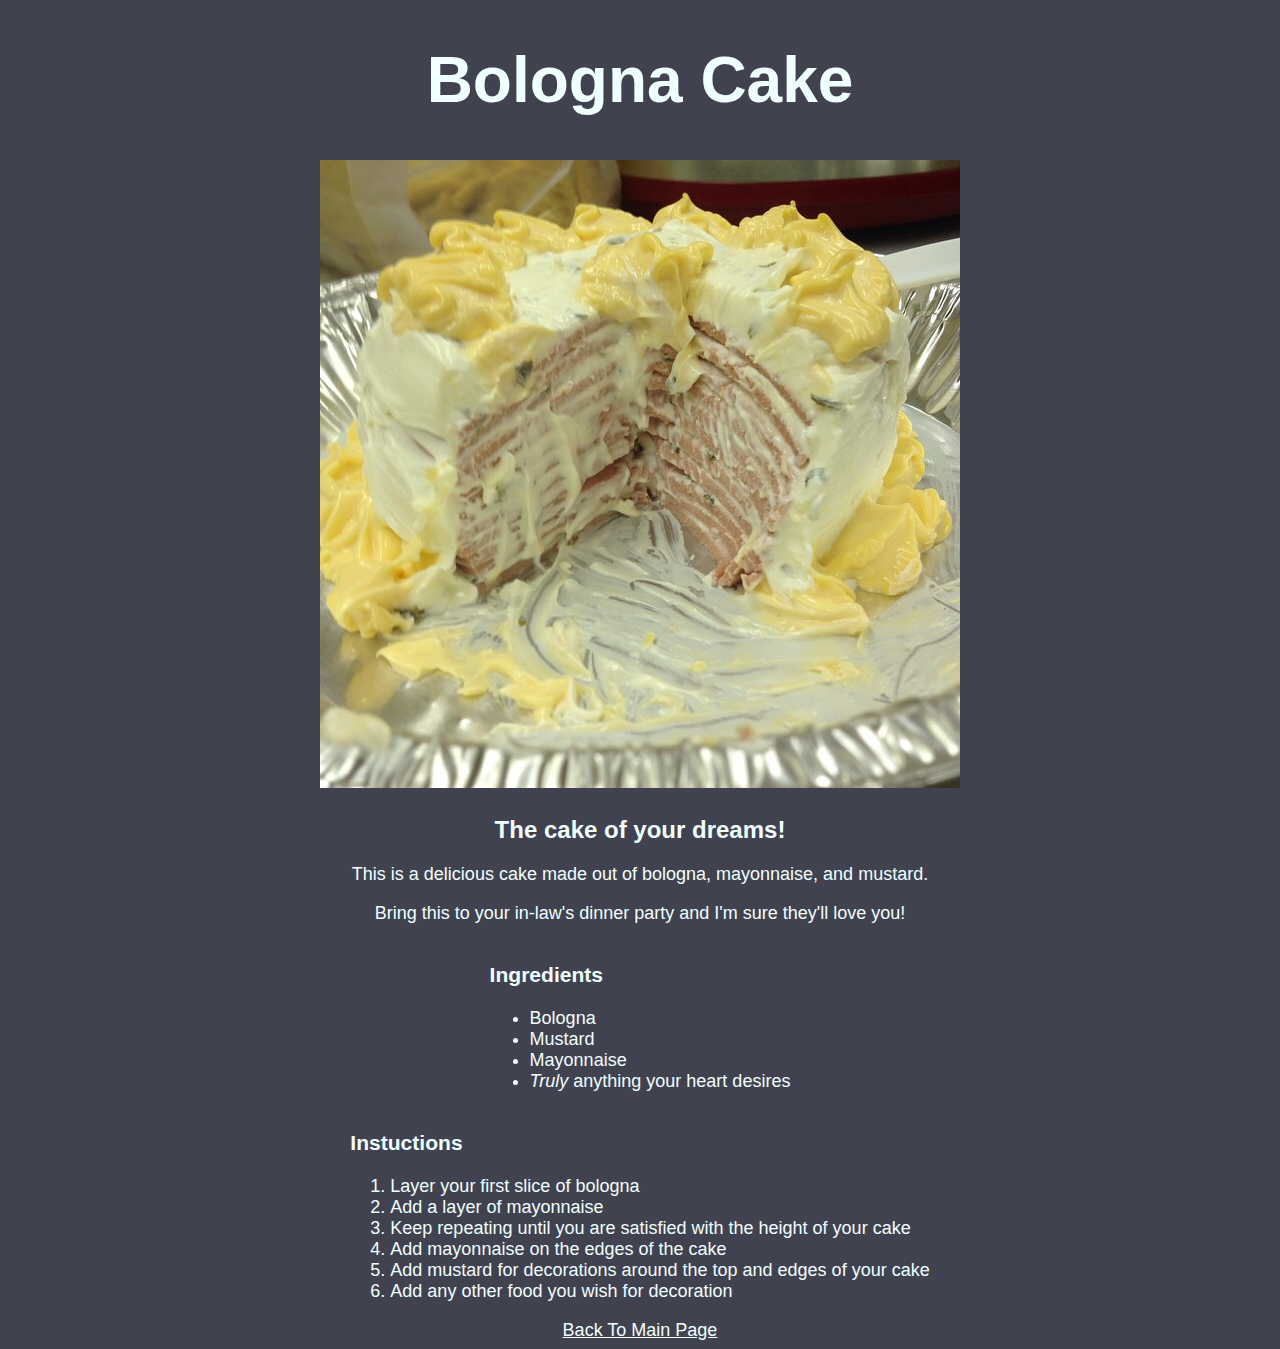
<file: recipes/bologna-cake.html>
<!DOCTYPE html>
<html lang="en">
    <head>
        <meta charset="utf">
        <title>Odin Recipe Book</title>
        <link rel="stylesheet" href="../style.css">
    </head>
    <body>
        <div class="header">
            <h1>Bologna Cake</h1>
            <img src="../recipe-pictures/bologna-cake.png" alt="A cake layered with bologna and mayo">
            <h2 class="sub">The cake of your dreams!</h2>    
            <p class="par">This is a delicious cake made out of bologna, mayonnaise, and mustard.</p>
            <p class="par">Bring this to your in-law's dinner party and I'm sure they'll love you!</p>
        </div>
        <div class="list">
            <h3>Ingredients</h3>
            <ul>
                <li>Bologna</li>
                <li>Mustard</li>
                <li>Mayonnaise</li>
                <li><em>Truly</em> anything your heart desires</li>
            </ul>
        </div>
        <div class="list">
            <h3>Instuctions</h3>
                <ol>
                    <li>Layer your first slice of bologna</li>
                    <li>Add a layer of mayonnaise</li>
                    <li>Keep repeating until you are satisfied with the height of your cake</li>
                    <li>Add mayonnaise on the edges of the cake</li>
                    <li>Add mustard for decorations around the top and edges of your cake</li>
                    <li>Add any other food you wish for decoration</li>
                </ol>
        </div>
        <div class="links"> <a href="../index.html" class="links">Back To Main Page</a> </div>       
    </body>
</html>
</file>
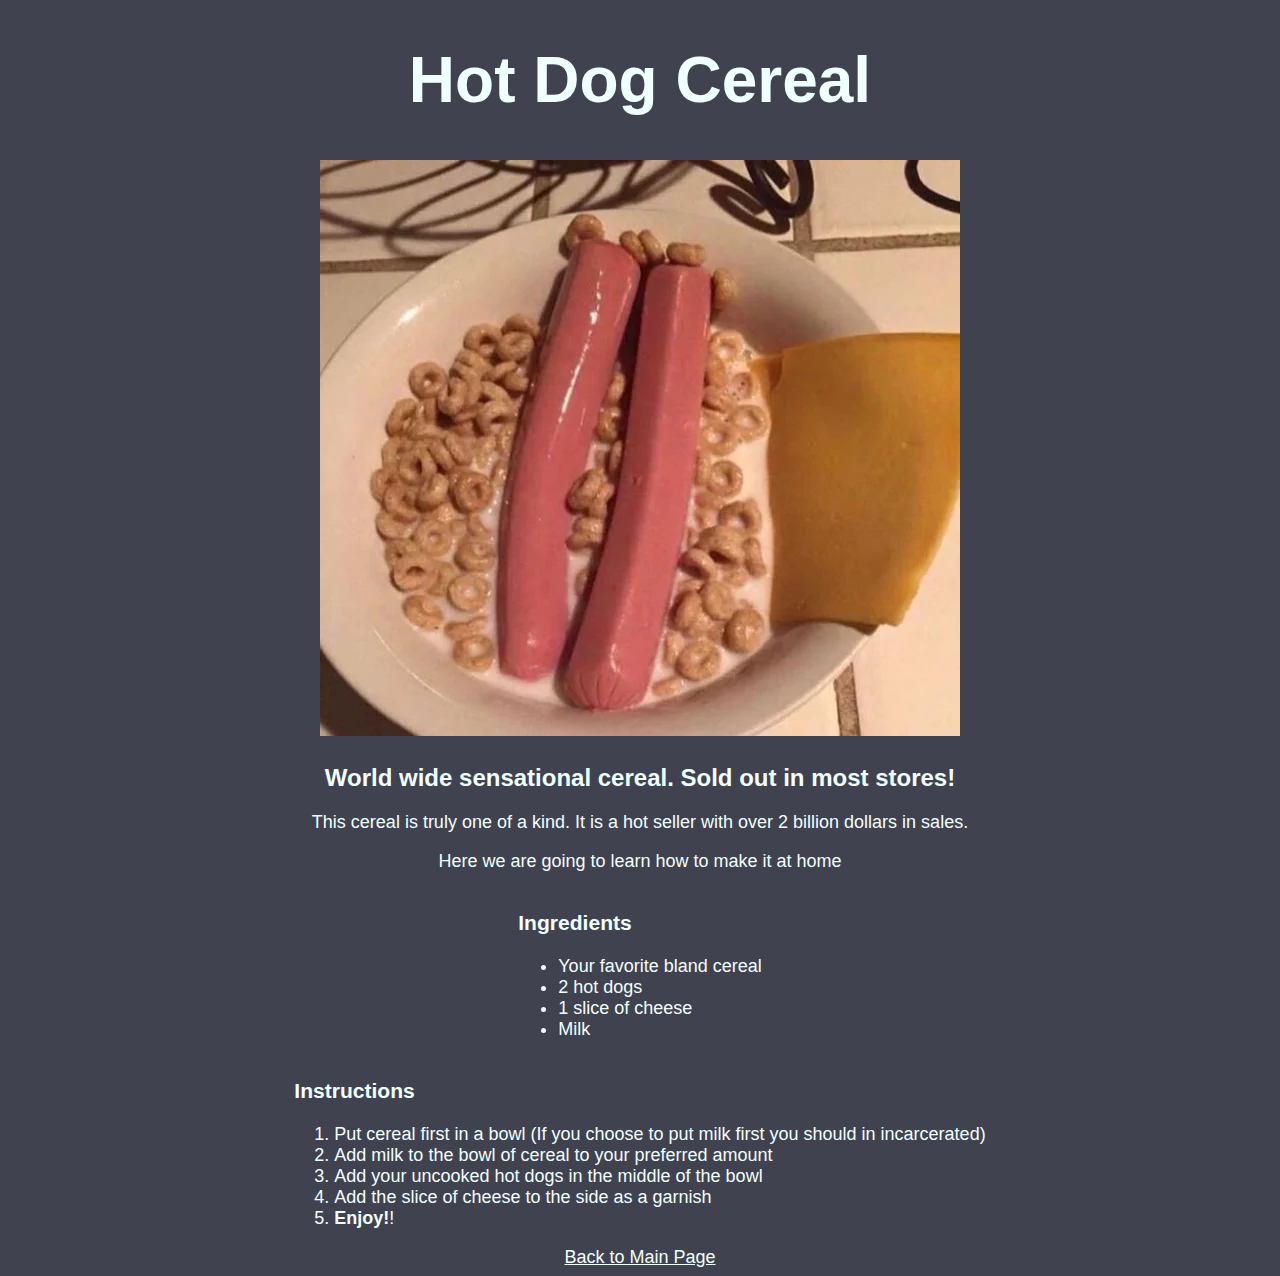
<file: recipes/hot-dog-cereal.html>
<!DOCTYPE html>
<html lang="en">
    <head>
        <meta charset="utf-8">
        <title>Odin Recipe Book</title>
        <link rel="stylesheet" href="../style.css">
    </head>
    <body>
        <div class="header">
            <h1>Hot Dog Cereal</h1>
            <img src="../recipe-pictures/hot-dog-cereal.png" alt="Cereal with a slice of cheese and hot dog in it.">
            <h2 class="sub">World wide sensational cereal. Sold out in most stores!</h2>
            <div class="par">
                <p>This cereal is truly one of a kind. It is a hot seller with over 2 billion dollars in sales.</p>
                <p>Here we are going to learn how to make it at home</p>
            </div>
        </div>
        <div class="list">
            <h3>Ingredients</h3>
            <ul>
                <li>Your favorite bland cereal</li>
                <li>2 hot dogs</li>
                <li>1 slice of cheese</li>
                <li>Milk</li>
            </ul>
        </div>

        <div class="list">
            <h3>Instructions</h3>
            <ol>
                <li>Put cereal first in a bowl (If you choose to put milk first you should in incarcerated) </li>
                <li>Add milk to the bowl of cereal to your preferred amount</li>
                <li>Add your uncooked hot dogs in the middle of the bowl</li>
                <li>Add the slice of cheese to the side as a garnish</li>
                <li><strong>Enjoy!</strong>!</li>
            </ol>
        </div>
        <div class="links"> <a href="../index.html" class="links">Back to Main Page</a> </div>
    </body>
</html>
</file>
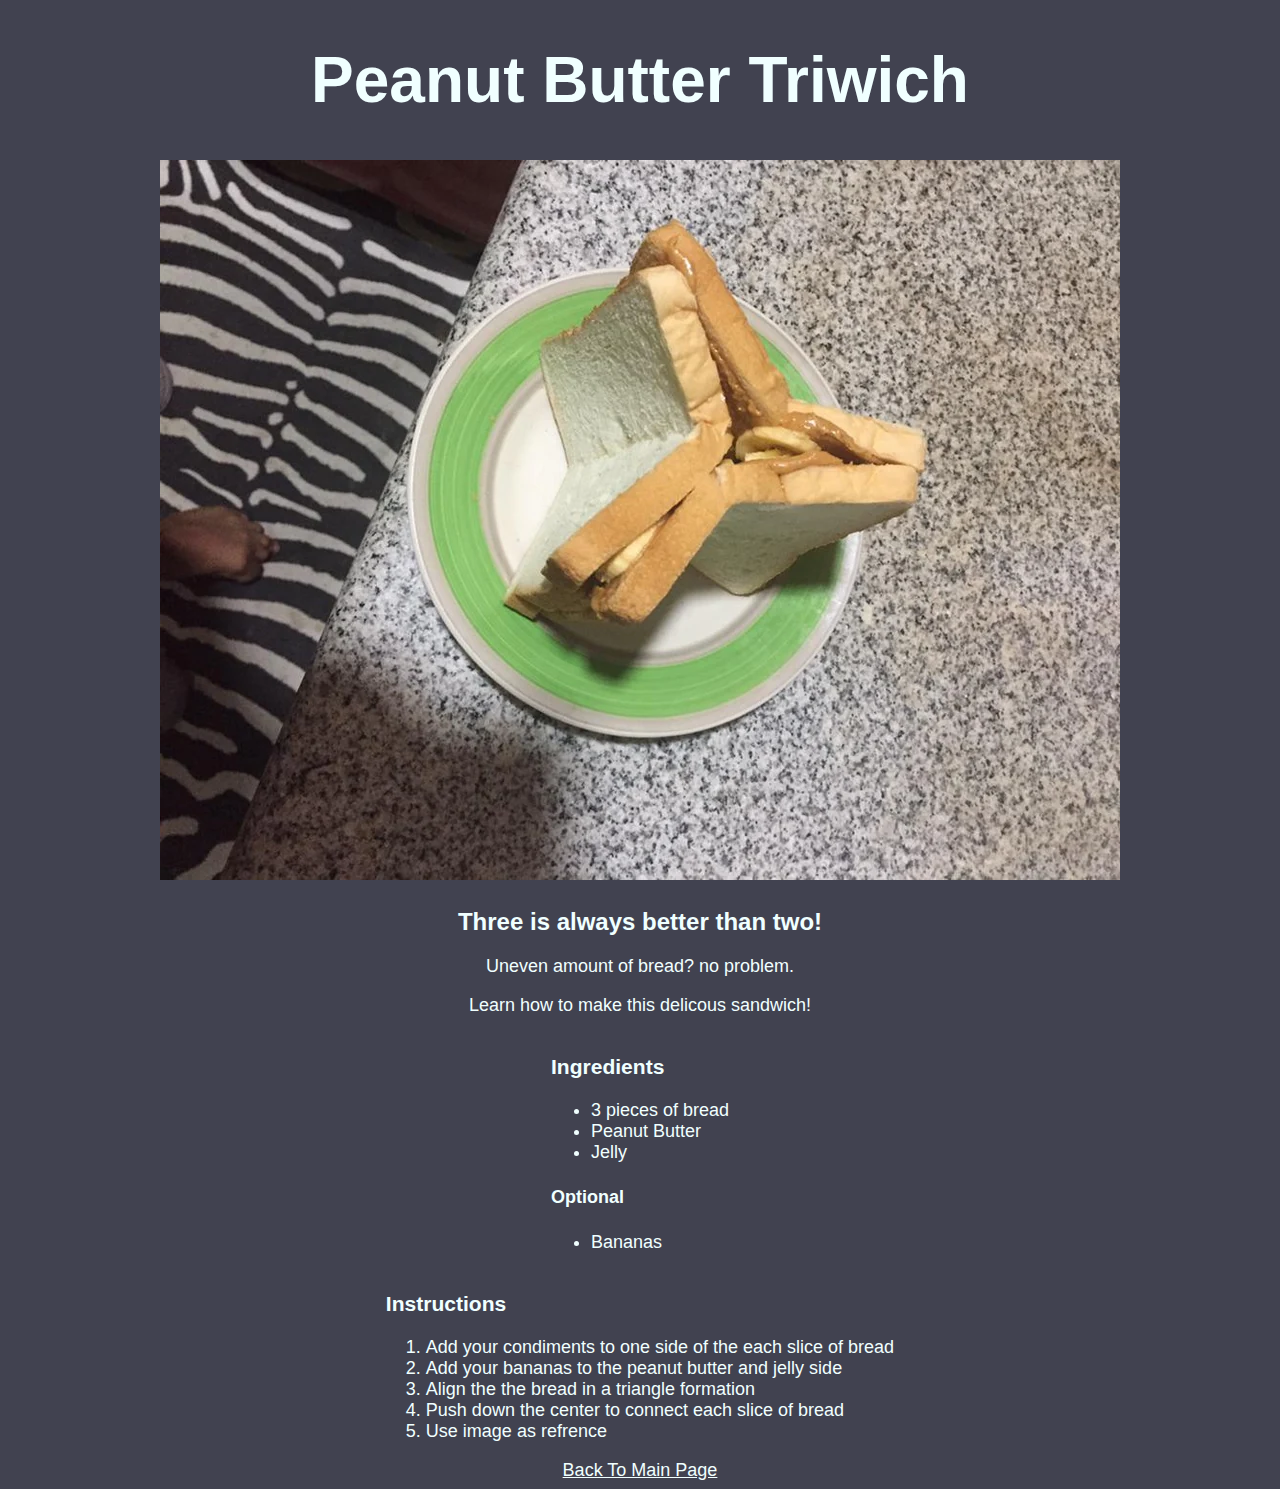
<file: recipes/pb-triwich.html>
<!DOCTYPE html>
<html lang="en">
    <head>
        <meta charset="utf-8">
        <title>Odin Recipe Book</title>
        <link rel="stylesheet" href="../style.css">
    </head>
    <body>
        <div class="header">
            <h1>Peanut Butter Triwich</h1>
            <img src="../recipe-pictures/peanut-butter-triwitch.png" alt="Three slices of bread aligned to make a sandwich">
            <h2 class="sub">Three is always better than two!</h2>
            <div class="par">
                <p>Uneven amount of bread? no problem.</p>
                <p>Learn how to make this delicous sandwich!</p>
            </div>
        </div>
        <div class="list">
            <h3>Ingredients</h3>
            <ul>
                <li>3 pieces of bread</li>
                <li>Peanut Butter</li>
                <li>Jelly</li>
            </ul>
            <h4>Optional</h4>
            <ul>
                <li>Bananas</li>
            </ul>
        </div>

        <div class="list">
            <h3>Instructions</h3>
            <ol>
                <li>Add your condiments to one side of the each slice of bread</li>
                <li>Add your bananas to the peanut butter and jelly side</li>
                <li>Align the the bread in a triangle formation</li>
                <li>Push down the center to connect each slice of bread</li>
                <li>Use image as refrence</li>
            </ol>
        </div>
        <div class="links"> <a href="../index.html" class="links">Back To Main Page</a> </div>
    </body>
</html>
</file>
<file: style.css>
/* All Pages */
body{
    background-color: rgb(65, 66, 80);
}


#mouse-eating { /* Gif for front page */
    width: 600px;
    height: auto;
}

.header, .sub, .par, .list, .links{
    color: azure;
    font-family: Verdana, Geneva, Tahoma, sans-serif;
}

.header { /* style for all headers */
    text-align: center;
    font-size: 32px;
}
.sub{ /* style for subtitles */
    font-size: 24px;
}
.par{ /* style for paragraph */
    font-size: 18px;
}
.list{ /* style for anything that has a list */
    display: table;
    margin: 0 auto;
    font-size: 18px;
}
.links{ /* style for links */
    text-align: center;
    font-size: 18px;
}
</file>
